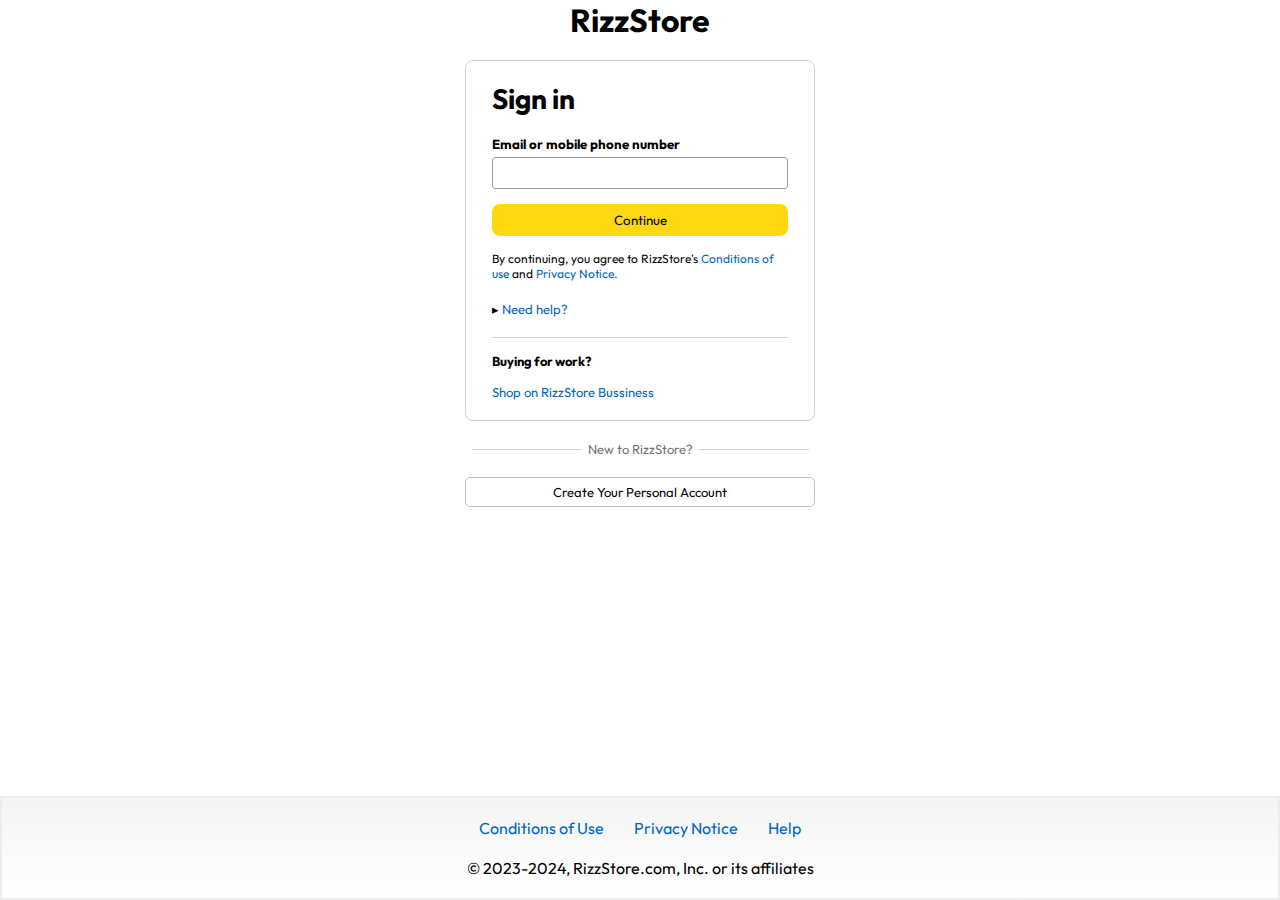
<file: signin.html>
<!DOCTYPE html>
<html lang="en">
<head>
    <meta charset="UTF-8">
    <meta name="viewport" content="width=device-width, initial-scale=1.0">
    <title>Sign In</title>
    <link rel="stylesheet" href="signin.css">
    <!--ini Font Awesome CDN -->
    <link rel="stylesheet" href="https://cdnjs.cloudflare.com/ajax/libs/font-awesome/6.5.1/css/all.min.css" integrity="sha512-DTOQO9RWCH3ppGqcWaEA1BIZOC6xxalwEsw9c2QQeAIftl+Vegovlnee1c9QX4TctnWMn13TZye+giMm8e2LwA==" crossorigin="anonymous" referrerpolicy="no-referrer"/>
</head>
<body>
    <a style="margin-top: 20px; text-decoration: none; color: black;" href="index.html"> <h1>RizzStore</h1>  </a>
    <div class="signin-container">
        <h1 class="signin-title">Sign in</h1>
        <h5 class="input-label">Email or mobile phone number</h5>
        <input type="text">
        <a href="index.html"><button>Continue</button></a>
        <p class="signin-condition">By continuing, you agree to RizzStore's <span>Conditions of use</span> and <span>Privacy Notice.</span></p>
        <p class="signin-help">&#9656 <span>Need help?</span></p>
        <hr>
        <h4>Buying for work?</h4>
        <p class="signin-bussiness"><span>Shop on RizzStore Bussiness</span></p>
    </div>
    <div class="signin-bottom">
        <hr>
        <p>New to RizzStore?</p>
        <hr>
    </div>
    <a href="signup.html">
    <button class="signin-signup-btn">Create Your Personal Account</button></a>
    <footer>
        <div class="footer-links">
            <a href="#">Conditions of Use</a>
            <a href="#">Privacy Notice</a>
            <a href="#">Help</a>
        </div>
        <p class="footer-copyright"> © 2023-2024, RizzStore.com, Inc. or its affiliates</p>
    </footer>
</body>
</html>
</file>
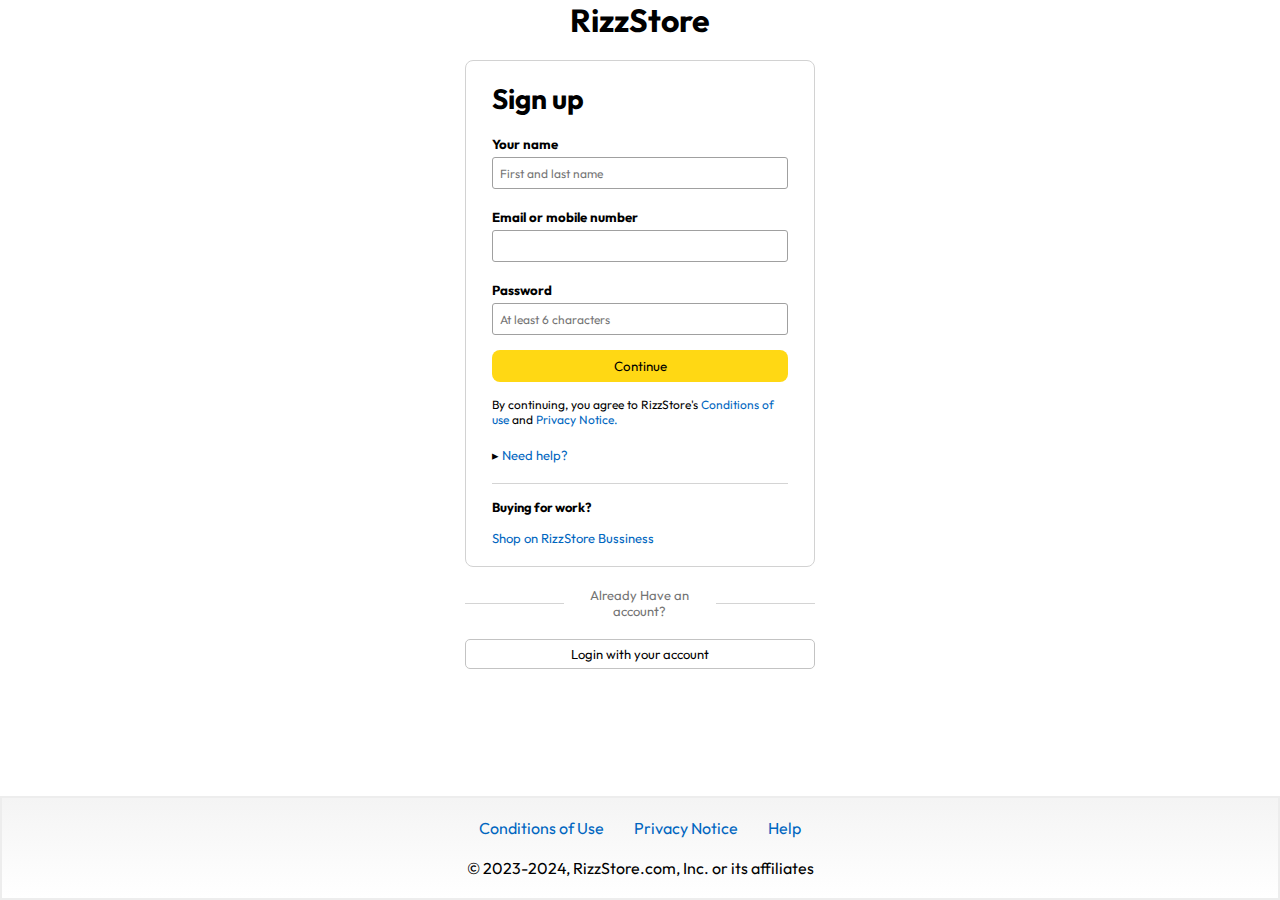
<file: signup.html>
<!DOCTYPE html>
<html lang="en">
<head>
    <meta charset="UTF-8">
    <meta name="viewport" content="width=device-width, initial-scale=1.0">
    <title>Sign Up</title>
    <link rel="stylesheet" href="signin.css">
     <!--ini Font Awesome CDN -->
     <link rel="stylesheet" href="https://cdnjs.cloudflare.com/ajax/libs/font-awesome/6.5.1/css/all.min.css" integrity="sha512-DTOQO9RWCH3ppGqcWaEA1BIZOC6xxalwEsw9c2QQeAIftl+Vegovlnee1c9QX4TctnWMn13TZye+giMm8e2LwA==" crossorigin="anonymous" referrerpolicy="no-referrer"/>
</head>
<body>
    <a style="margin-top: 20px; text-decoration: none; color: black;" href="index.html"> <h1>RizzStore</h1>  </a>
    <div class="signin-container">
        <h1 class="signin-title">Sign up</h1>
        <h5 class="input-label">Your name</h5>
        <input type="text" placeholder="First and last name">
        <h5 class="input-label">Email or mobile number</h5>
        <input type="text">
        <h5 class="input-label">Password</h5>
        <input type="password" placeholder="At least 6 characters">
        <a href="index.html"><button>Continue</button></a>
        <p class="signin-condition">By continuing, you agree to RizzStore's <span>Conditions of use</span> and <span>Privacy Notice.</span></p>
        <p class="signin-help">&#9656 <span>Need help?</span></p>
        <hr>
        <h4>Buying for work?</h4>
        <p class="signin-bussiness"><span>Shop on RizzStore Bussiness</span></p>
    </div>
    <div class="signin-bottom">
        <hr>
        <p>Already Have an account?</p>
        <hr>
    </div>
    <a href="signin.html">
    <button class="signin-signup-btn">Login with your account</button></a>
    <footer>
        <div class="footer-links">
            <a href="#">Conditions of Use</a>
            <a href="#">Privacy Notice</a>
            <a href="#">Help</a>
        </div>
        <p class="footer-copyright"> © 2023-2024, RizzStore.com, Inc. or its affiliates</p>
    </footer>
</body>
</html>
</file>
<file: signin.css>
@import url('https://fonts.googleapis.com/css2?family=Outfit:wght@400;500;600;700;800&family=Poppins:wght@200;300;400;500;600;700&display=swap');

* {
    padding: 0;
    margin: 0;
    box-sizing: border-box;
    font-family: Outfit;
}

body {
    background: #fff;
    text-align: center;
    font-family: Outfit;
    min-height: 100vh;
}

.signin-container {
    max-width: 350px;
    border: 1px solid #d2d2d2;
    margin: auto;
    margin-top: 20px;
    padding: 20px 26px;
    border-radius: 8px;
    text-align: left;
}

.signin-title {
    font-size: 28px;
    font-weight: 400px;
}

.input-label {
    margin-top: 20px;
}

.signin-container input {
    width: 100%;
    height: 32px;
    margin-top: 5px;
    padding: 3px 7px;
    border-radius: 3px;
    border: 1px solid #a0a0a0;
    font-size: 12px;
}

.signin-container input:focus {
    outline: 3px solid #c2f2ff;
}

.signin-container button {
    width: 100%;
    height: 32px;
    margin: 15px 0;
    background: #ffd814;
    border: none;
    border-radius: 8px;
    cursor: pointer;
}

.signin-container button:hover {
   background: #ebc712; 
}

.signin-condition {
    font-size: 12px;
}

.signin-condition span {
    color: #0066c0;
}

.signin-help {
    font-size: 13px;
    margin: 20px 0;
}

.signin-help span {
    color: #0066c0;
}

.signin-bussiness span {
    color: #0066c0;
}

.signin-container hr {
    border: none;
    height: 1px;
    background: #d4d4d4;
}

.signin-container h4 {
    margin: 15px 0;
    font-size: 13px;
}

.signin-bussiness {
    font-size: 13px;
}

.signin-bottom {
    width: 350px;
    font-size: 13px;
    color: #737373;
    margin: 20px auto;
    display: flex;
    align-items: center;
    justify-content: center;
    gap: 6px;
}

.signin-bottom hr {
    border: none;
    height: 1px;
    background: #d4d4d4;
    width: 110px;
}

.signin-signup-btn {
    width: 350px;
    height: 30px;
    font-size: 13px;
    background: #fff;
    border-radius: 5px;
    border: 1px solid #c3c3c3;
}

.signin-signup-btn:hover {
    background: #f1f1f1;
}

footer {
    width: 100%;
    height: auto;
    max-height: 200px;
    margin-top: 20px;
    padding: 20px 0;
    position: fixed;
    bottom: 0;
    background: linear-gradient(to bottom, #f4f4f4, #fff);
    border: 2px solid #ededed;
}

.footer-links {
    display: flex;
    justify-content: center;
    gap: 30px;
    margin-bottom: 20px;
}

.footer-links a {
    text-decoration: none;
    color: #0066c0;
}
</file>
